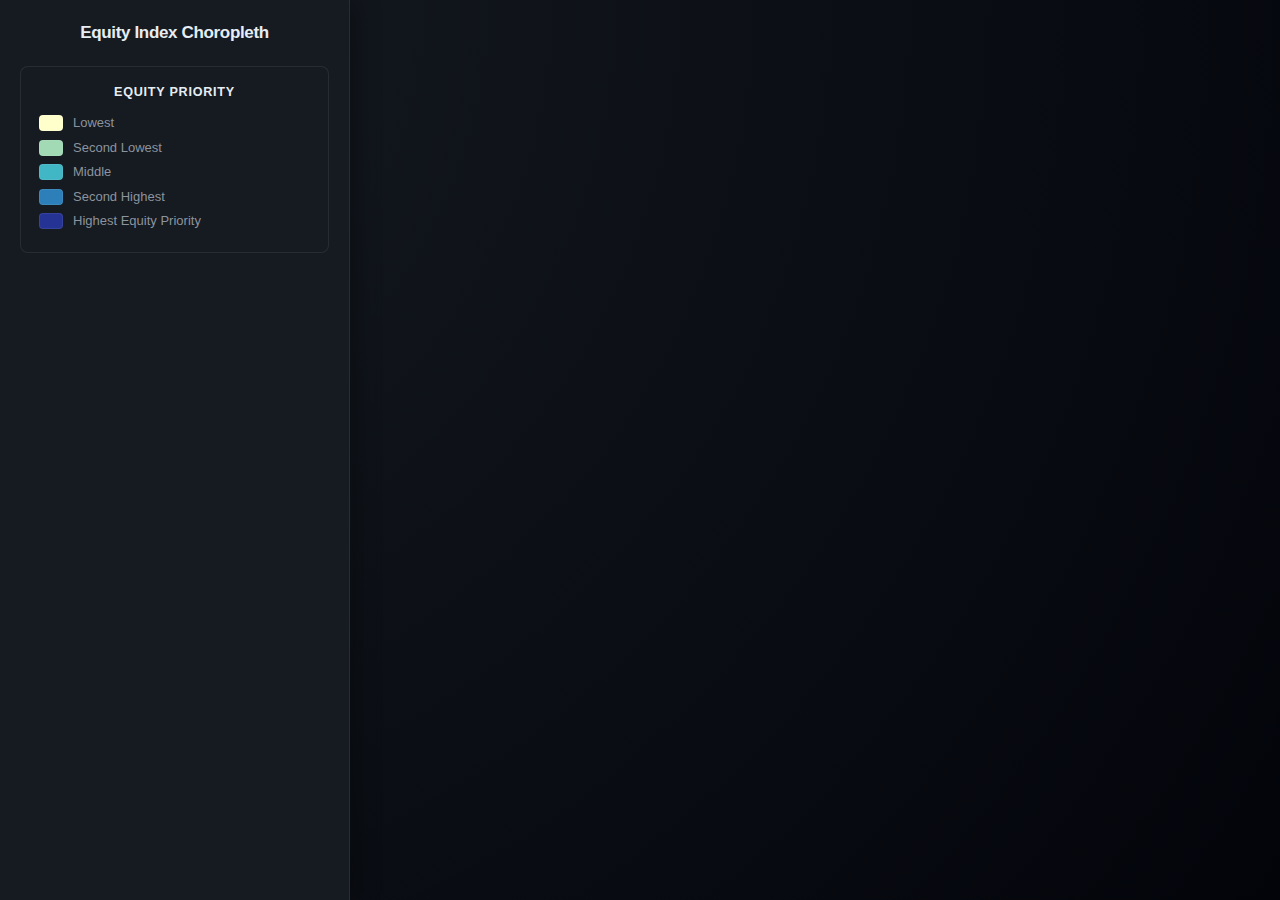
<file: map2.html>
<!DOCTYPE html>
<html lang="en">
<head>
  <meta charset="utf-8">
  <title>Equity Index Choropleth</title>
  <meta name="viewport" content="width=device-width, initial-scale=1">
  <link href="https://api.mapbox.com/mapbox-gl-js/v2.15.0/mapbox-gl.css" rel="stylesheet">
  <link rel="stylesheet" href="css/style.css">
</head>
<body>
  <div id="sidebar">
    <h2>Equity Index Choropleth</h2>
    <div id="legend">
      <h3>Equity Priority</h3>
      <div class="legend-item"><div class="legend-color" data-level="low"></div>Lowest</div>
      <div class="legend-item"><div class="legend-color" data-level="med-low"></div>Second Lowest</div>
      <div class="legend-item"><div class="legend-color" data-level="medium"></div>Middle</div>
      <div class="legend-item"><div class="legend-color" data-level="med-high"></div>Second Highest</div>
      <div class="legend-item"><div class="legend-color" data-level="high"></div>Highest Equity Priority</div>
    </div>
  </div>

  <div id="map"></div>

  <script src="https://api.mapbox.com/mapbox-gl-js/v2.15.0/mapbox-gl.js"></script>

  <script>
    mapboxgl.accessToken = 'pk.eyJ1IjoicGhpbGlwa2xlZW1hbm4yIiwiYSI6ImNtaWp5c2p2MDE2a3IzZXBtYnBjeDliNGoifQ.o5jwuQrTIuQ983mQAx4BwQ';

    const map = new mapboxgl.Map({
      container: 'map',
      style: 'mapbox://styles/mapbox/dark-v10',
      center: [-122.33, 47.61],
      zoom: 11
    });

    map.addControl(new mapboxgl.NavigationControl());

    map.on('load', async () => {
      const equityIndex = await fetch('assets/equity_index.geojson').then(res => res.json());

      equityIndex.features.forEach((f, i) => f.id = 'eq-' + i);

      map.addSource('equity', { type: 'geojson', data: equityIndex });

      map.addLayer({
        id: 'equity-layer',
        type: 'fill',
        source: 'equity',
        paint: {
          'fill-color': [
            'match',
            ['get', 'COMPOSITE_QUINTILE'],
            'Highest Equity Priority', '#253494',
            'Second Highest', '#2c7fb8',
            'Middle', '#41b6c4',
            'Second Lowest', '#a1dab4',
            'Lowest', '#ffffcc',
            '#b0b0b0'
          ],
          'fill-opacity': 0.7
        }
      });

      map.addLayer({
        id: 'equity-borders',
        type: 'line',
        source: 'equity',
        paint: { 'line-color': '#fff', 'line-opacity': 0.35, 'line-width': 1 }
      });

      // Hover info
      map.on('mousemove', 'equity-layer', e => {
        const p = e.features[0].properties;
        map.getCanvas().style.cursor = 'pointer';
        document.querySelector('#legend h3').textContent = 
          `${p.NAMELSAD || 'Tract'} – ${p.COMPOSITE_QUINTILE || '—'}`;
      });
      map.on('mouseleave', 'equity-layer', () => {
        map.getCanvas().style.cursor = '';
        document.querySelector('#legend h3').textContent = 'Equity Priority';
      });
    });
  </script>
</body>
</html>
</file>
<file: css/style.css>
/* ----- Base ----- */
html, body {
 margin: 0;
 padding: 0;
 height: 100vh;
 width: 100%;
 font-family: "Open Sans", sans-serif;
 font-size: 14px;
 line-height: 1.5;
 color: #8b949e;
 background: radial-gradient(circle at top left, #161b22 0, #0d1117 45%, #02040a 100%);
 display: flex;
 overflow: hidden;
}


#sidebar {
 width: 350px;
 min-width: 280px;
 background: #161b22;
 border-right: 1px solid rgba(255, 255, 255, 0.08);
 padding: 20px;
 display: flex;
 flex-direction: column;
 gap: 16px;
 box-shadow: 4px 0 24px rgba(0, 0, 0, 0.35);
 z-index: 10;
 height: 100vh;
 box-sizing: border-box;
 overflow-y: auto;
}


#sidebar h2 {
 font-size: 17px;
 font-weight: 700;
 margin: 0 0 4px 0;
 text-align: center;
 color: #e6edf3;
 letter-spacing: -0.02em;
}


/* ----- Sidebar Navigation Tabs ----- */
.sidebar-nav {
 display: flex;
 gap: 8px;
 margin-bottom: 10px;
}


.nav-item {
 flex: 1;
 text-align: center;
 padding: 8px;
 border-radius: 6px;
 text-decoration: none;
 font-size: 12px;
 font-weight: 600;
 color: #8b949e;
 background: rgba(255, 255, 255, 0.05);
 border: 1px solid rgba(255, 255, 255, 0.08);
 transition: all 0.2s ease;
}


.nav-item:hover {
 background: rgba(255, 255, 255, 0.1);
 color: #e6edf3;
}


.nav-item.active {
 background: #238636;
 color: white;
 border-color: #2ea043;
}


/* ----- Legend panel ----- */
#legend {
 background: rgba(22, 27, 34, 0.98);
 border: 1px solid rgba(255, 255, 255, 0.08);
 border-radius: 8px;
 padding: 16px 18px;
 font-size: 13px;
 color: #8b949e;
 line-height: 1.5;
}


#legend h3 {
 margin: 0 0 12px 0;
 font-size: 0.9rem;
 font-weight: 600;
 text-transform: uppercase;
 letter-spacing: 0.06em;
 text-align: center;
 color: #e6edf3;
}


.legend-point {
 display: flex;
 align-items: center;
 margin: 6px 0;
 font-weight: 500;
}


.legend-point span {
 width: 10px;
 height: 10px;
 border-radius: 50%;
 margin-right: 10px;
 flex-shrink: 0;
}


.color-dumping { background-color: #E74C3C; }
.color-waste-facility { background-color: #16ad34; }


.legend-title,
.legend-equity-title {
 margin: 12px 0 8px 0;
 font-weight: 600;
 font-size: 13px;
 color: #e6edf3;
}


.legend-item {
 display: flex;
 align-items: center;
 margin: 5px 0;
 font-size: 13px;
}


.legend-color {
 width: 22px;
 height: 14px;
 border-radius: 4px;
 border: 1px solid rgba(255, 255, 255, 0.08);
 margin-right: 10px;
 flex-shrink: 0;
}


.legend-color[data-level="low"] { background-color: #ffffcc; }
.legend-color[data-level="med-low"] { background-color: #a1dab4; }
.legend-color[data-level="medium"] { background-color: #41b6c4; }
.legend-color[data-level="med-high"] { background-color: #2c7fb8; }
.legend-color[data-level="high"] { background-color: #253494; }


/* ----- Chart panels ----- */
.chart-panel {
 background: linear-gradient(145deg, rgba(22, 27, 34, 0.98), rgba(13, 17, 23, 0.98));
 border: 1px solid rgba(255, 255, 255, 0.06);
 border-radius: 8px;
 padding: 12px;
 min-height: 180px;
 display: flex;
 flex-direction: column;
 box-shadow: 0 10px 25px rgba(0, 0, 0, 0.35);
}


.chart-title {
 margin: 0 0 8px 0;
 font-size: 12px;
 font-weight: 600;
 color: #c9d1d9;
 text-align: center;
 letter-spacing: 0.06em;
 text-transform: uppercase;
}

/* Extra padding inside bar chart panel so axes stay inside */
#chart-quintile {
 padding-bottom: 24px;
}

/* Tract info text */
#tract-details h5 {
 margin: 2px 0 6px 0;
 font-size: 13px;
 font-weight: 600;
 color: #e6edf3;
}

#tract-details p {
 margin: 2px 0;
 font-size: 12px;
}


/* ----- Time slider styling ----- */
#time-slider {
 width: 100%;
 margin: 6px 0 8px 0;
 -webkit-appearance: none;
 appearance: none;
 height: 6px;
 border-radius: 999px;
 background: linear-gradient(90deg, #238636, #2ea043);
 outline: none;
}

#time-slider::-webkit-slider-thumb {
 -webkit-appearance: none;
 appearance: none;
 width: 16px;
 height: 16px;
 border-radius: 50%;
 background: #0d1117;
 border: 2px solid #2ea043;
 box-shadow: 0 0 0 3px rgba(46, 160, 67, 0.25);
 cursor: pointer;
}

#time-slider::-moz-range-thumb {
 width: 16px;
 height: 16px;
 border-radius: 50%;
 background: #0d1117;
 border: 2px solid #2ea043;
 box-shadow: 0 0 0 3px rgba(46, 160, 67, 0.25);
 cursor: pointer;
}

#time-slider::-moz-range-track {
 height: 6px;
 border-radius: 999px;
 background: linear-gradient(90deg, #238636, #2ea043);
}

#time-slider-text,
#time-slider-count {
 margin: 0;
 font-size: 12px;
 color: #c9d1d9;
}


/* ----- Reset button ----- */
#reset {
 margin-top: 20px;
 padding: 12px 24px;
 font-family: "Open Sans", sans-serif;
 font-size: 14px;
 font-weight: 600;
 color: #fff;
 background: linear-gradient(135deg, #238636, #2ea043);
 border: none;
 border-radius: 8px;
 cursor: pointer;
 box-shadow: 0 2px 8px rgba(35, 134, 54, 0.3);
}


#reset:hover {
 background: linear-gradient(135deg, #2ea043, #238636);
}


/* ----- Map ----- */
#map {
 flex: 1;
 height: 100vh;
}

/* ----- Welcome Modal ----- */
.modal {
  position: fixed;
  top: 0;
  left: 0;
  width: 100%;
  height: 100%;
  background: rgba(0,0,0,0.65);
  display: flex;
  align-items: center;
  justify-content: center;
  z-index: 1000;
}

.modal.hidden {
  display: none;
}

.modal-content {
  background: #161b22;
  padding: 30px;
  border-radius: 10px;
  max-width: 420px;
  text-align: center;
  border: 1px solid rgba(255,255,255,0.08);
  box-shadow: 0 10px 30px rgba(0,0,0,0.4);
}

.modal-content h2 {
  color: #e6edf3;
  margin-top: 0;
}

.modal-content p {
  color: #8b949e;
}

#close-modal {
  margin-top: 16px;
  padding: 10px 20px;
  background: #238636;
  color: white;
  border: none;
  border-radius: 6px;
  cursor: pointer;
}

#close-modal:hover {
  background: #2ea043;
}
</file>
